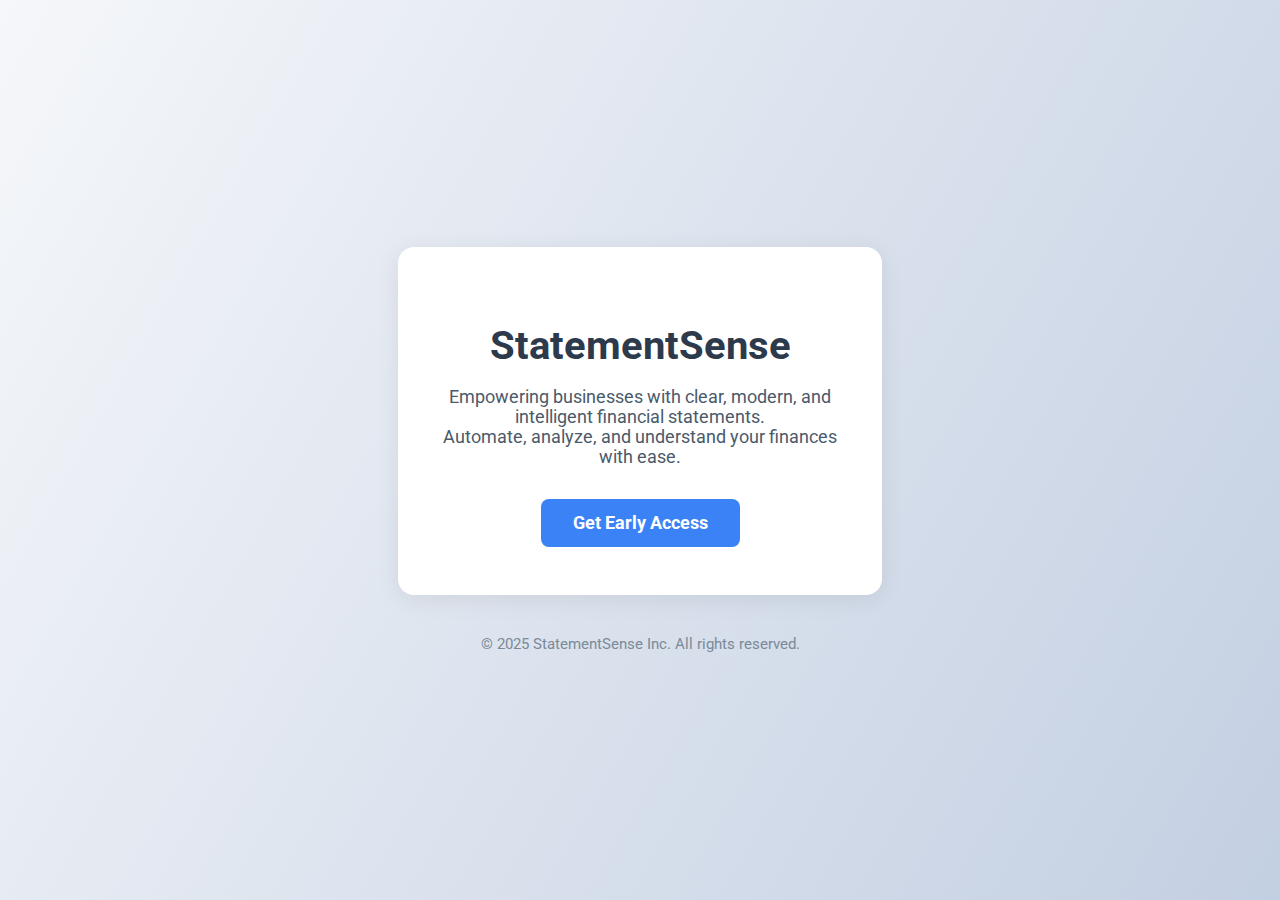
<file: landing.html>
<!DOCTYPE html>
<html lang="en">
<head>
  <meta charset="UTF-8">
  <meta name="viewport" content="width=device-width, initial-scale=1.0">
  <title>StatementSense - Modern Financial Statements</title>
  <link href="https://fonts.googleapis.com/css?family=Roboto:400,700&display=swap" rel="stylesheet">
  <style>
    body {
      margin: 0;
      font-family: 'Roboto', Arial, sans-serif;
      background: linear-gradient(120deg, #f5f7fa 0%, #c3cfe2 100%);
      min-height: 100vh;
      display: flex;
      flex-direction: column;
      align-items: center;
      justify-content: center;
    }
    .container {
      background: #fff;
      border-radius: 16px;
      box-shadow: 0 4px 24px rgba(0,0,0,0.08);
      padding: 48px 32px;
      max-width: 420px;
      text-align: center;
    }
    h1 {
      color: #2d3a4b;
      margin-bottom: 16px;
      font-size: 2.5rem;
      font-weight: 700;
    }
    p {
      color: #4a5a6a;
      font-size: 1.1rem;
      margin-bottom: 32px;
    }
    .cta-btn {
      background: #3b82f6;
      color: #fff;
      border: none;
      border-radius: 8px;
      padding: 14px 32px;
      font-size: 1.1rem;
      font-weight: 700;
      cursor: pointer;
      transition: background 0.2s;
      text-decoration: none;
      display: inline-block;
    }
    .cta-btn:hover {
      background: #2563eb;
    }
    .footer {
      margin-top: 40px;
      color: #7b8a99;
      font-size: 0.95rem;
    }
  </style>
</head>
<body>
  <div class="container">
    <h1>StatementSense</h1>
    <p>Empowering businesses with clear, modern, and intelligent financial statements.<br>
    Automate, analyze, and understand your finances with ease.</p>
    <a href="#contact" class="cta-btn">Get Early Access</a>
  </div>
  <div class="footer">
    &copy; 2025 StatementSense Inc. All rights reserved.
  </div>
</body>
</html>
</file>
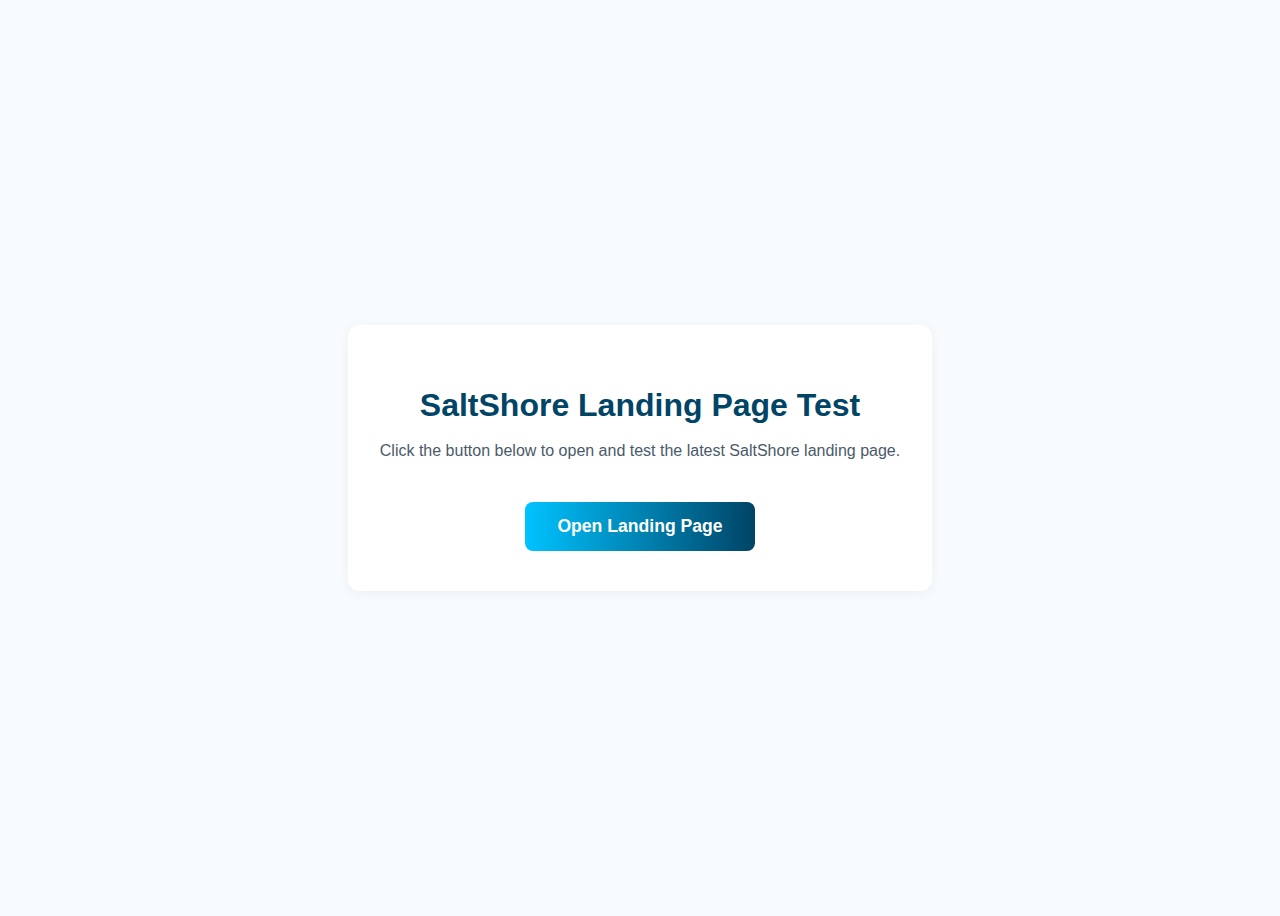
<file: saltshore-test-link.html>
<!DOCTYPE html>
<html lang="en">
<head>
  <meta charset="UTF-8">
  <meta name="viewport" content="width=device-width, initial-scale=1.0">
  <title>SaltShore Test Link</title>
  <style>
    body { font-family: Arial, sans-serif; background: #f7fbfd; color: #222; display: flex; flex-direction: column; align-items: center; justify-content: center; min-height: 100vh; }
    .container { background: #fff; border-radius: 12px; box-shadow: 0 2px 12px rgba(0,68,102,0.06); padding: 40px 32px; text-align: center; }
    h1 { color: #004466; margin-bottom: 18px; }
    a.test-link { display: inline-block; margin-top: 18px; background: linear-gradient(90deg, #00c3ff 0%, #004466 100%); color: #fff; padding: 14px 32px; border-radius: 8px; font-size: 1.1rem; font-weight: 700; text-decoration: none; transition: background 0.2s; }
    a.test-link:hover { background: #006699; }
    .desc { color: #4a5a6a; margin-bottom: 24px; }
  </style>
</head>
<body>
  <div class="container">
    <h1>SaltShore Landing Page Test</h1>
    <div class="desc">Click the button below to open and test the latest SaltShore landing page.</div>
    <a class="test-link" href="https://robinsoncrl.github.io/skills-github-pages/" target="_blank" rel="noopener">Open Landing Page</a>
  </div>
</body>
</html>
</file>
